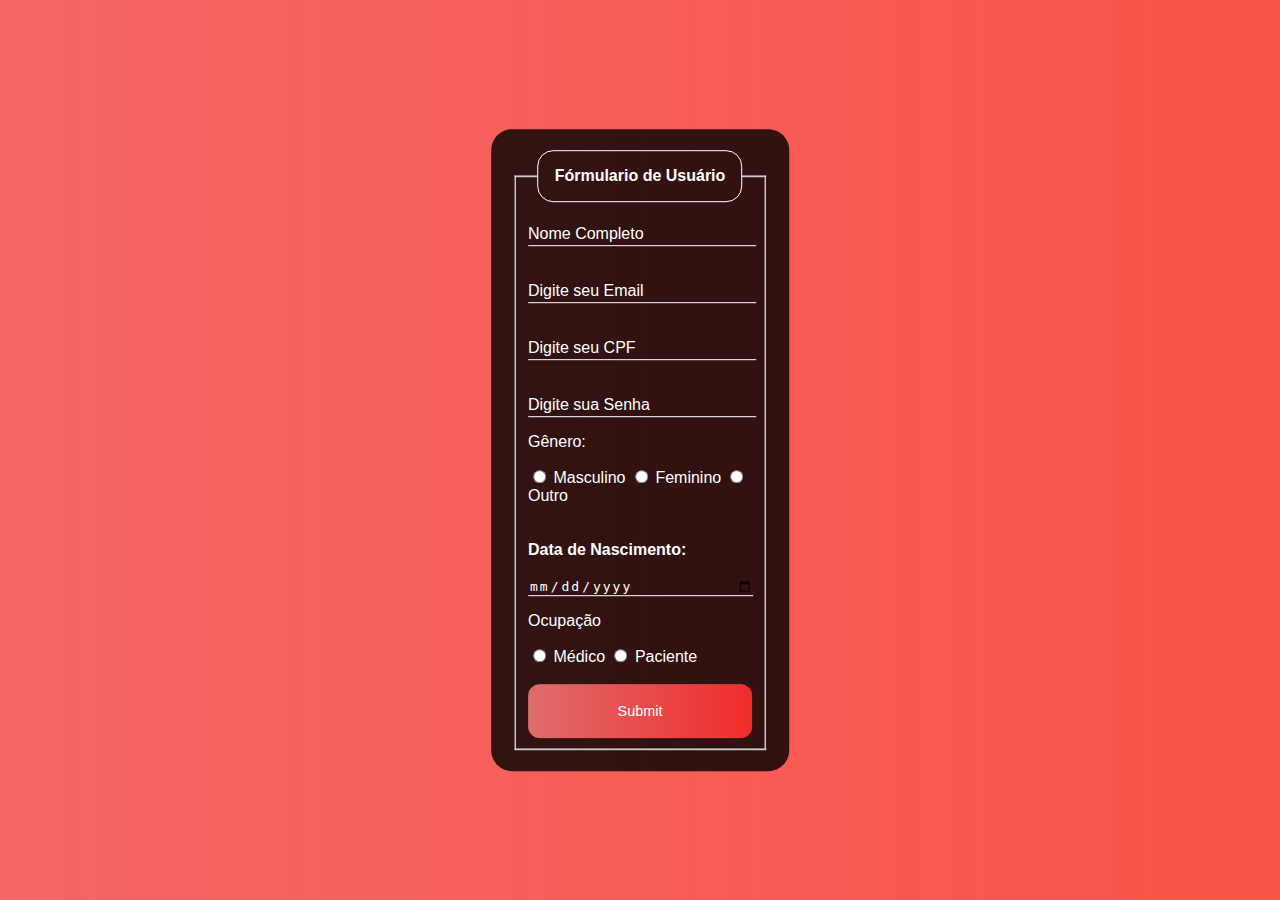
<file: coracao2.5/cadastro.html>
<!DOCTYPE html>
<html lang="pt-br">
<head>
    <meta charset="UTF-8">
    <meta name="viewport" content="width=device-width, initial-scale=1.0">
    <title>Cadastro</title>
    <link rel="icon" href="img/logocoracao2.png" type="image/x-icon">
    <style>
        body{
            font-family: Arial, Helvetica, sans-serif;
            background-image: linear-gradient(to right, rgb(245, 102, 102), rgba(248, 67, 54, 0.911));
        }

        .box{
            position: absolute;/*deixar no meio*/
            top: 50%;/*deixar no meio*/
            left: 50%;/*deixar no meio*/
            transform: translate(-50%,-50%); /*deixar no meio*/
            background-color: rgba(0, 0, 0, 0.8);
            padding: 1.3em;
            border-radius: 1.3em;
            width: 20%;
            color: white;
        }

        legend{
            border: 1px solid;
            padding: 1em;
            text-align: center;
            /*background-color: white;*/
            border-radius: 1em;
            
        }

        .inputBox{
            position: relative;
        }

        .inputUser{
            background: none;
            border: none;
            border-bottom: 1px solid white;
            outline: none;
            color: white;
            font-size: 1em;
            width: 100%;
            letter-spacing: 2px;
        }

        .labelinput{ /*Nomes em cima das opções, nome etc*/
            position: absolute; 
            top: 0px;
            left: 0px;
            pointer-events: none;
            transition: .5s;
        }

        .inputUser:focus ~ .labelinput,/*animação ao clicar*/
        .inputUser:valid ~ .labelinput {  
            top: -1.5em;
            font-size: 0.8em;
            color: rgb(238, 113, 113);

            
        }
        #submit{
            background-image: linear-gradient(to right,rgb(224, 108, 108),rgb(240, 44, 44));
            width: 100%;
            border: none;
            padding: 1.3em;
            color: white;
            font-size: 0.9em;
            cursor: pointer;
            border-radius: 0.8em;
        }
        #submit:hover{
            background-image: linear-gradient(to right,rgb(219, 112, 112),rgb(240, 19, 19));
        }
    </style>
</head>
<body>
    <div class="box">
        <form action="cadastro.php" method="post">
            <fieldset>
                <legend><b>Fórmulario de Usuário</b></legend>
                <br>
                <div class="inputBox">
                    <input type="text" name="nome" id="nome" class="inputUser" required>
                    <label class="labelinput" for="nome">Nome Completo</label>
            </div>
            <br><br>
            <div class="inputBox">
                    <input type="text" name="email" id="email" class="inputUser" required>
                    <label class="labelinput" for="email">Digite seu Email</label>
            </div>
            <br><br>
            <div class="inputBox">
                    <input type="text" name="cpf" id="cpf" class="inputUser" required> 
                    <label class="labelinput" for="cpf">Digite seu CPF</label>
            </div>
            <br><br>
            <div class="inputBox">
                    <input type="text" name="senha" id="senha" class="inputUser" required>
                    <label class="labelinput" for="senha">Digite sua Senha</label>
            </div>
            <p>
                Gênero:
            </p>
            <input type="radio" id="masculino" name="genero" value="Masculino">
            <label for="masculino">Masculino</label>
            <input type="radio" id="feminino" name="genero" value="Feminino">
            <label for="feminino">Feminino</label>
            <input type="radio" id="outro" name="genero" value="Outro">
            <label for="outro">Outro</label>
            <div class="inputBox">
                <br><br>
                <label for="data_nascimento"><b>Data de Nascimento:</b></label>
                <br> <br>
                <input type="date" name="data_nascimento" id="data_nascimento" class="inputUser" required>
                <p> 
                    Ocupação
                </p>
                <input type="radio" id="medico" name="ocupacao" value="medico">
                <label for="medico">Médico</label>
                <input type="radio" id="paciente" name="ocupacao" value="paciente">
                <label for="paciente">Paciente</label>
        </div>
        <br>
        <input type="submit" name="submit" id="submit">
        
            </fieldset>
        </form>
    </div>
</body>
</html>
</file>
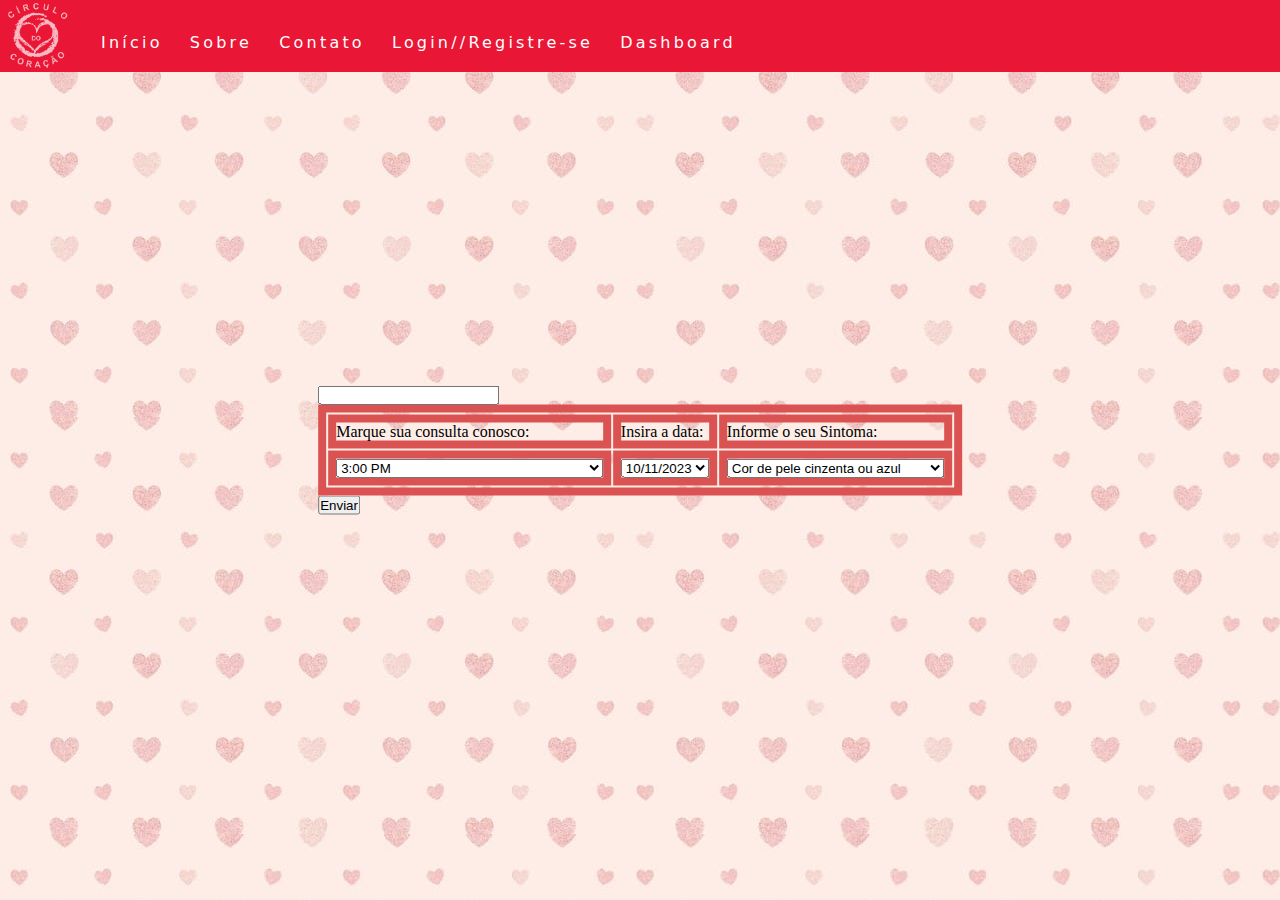
<file: coracao2.5/consulta.html>
<!DOCTYPE html>
<html lang="pt-br">
<head>
    <meta charset="UTF-8">
    <meta name="viewport" content="width=device-width, initial-scale=1.0">
    <link rel="stylesheet" href="css/conta.css" />
    <link rel="icon" href="img/logocoracao2.png" type="image/x-icon">
    <title>Minha Conta</title>
    <style>
        table{
            border: 0.5em solid rgb(219, 82, 82);
        }
        tr{
            border: 0.5em solid rgb(219, 82, 82 );
        }
        td{
            border: 0.5em solid rgb(219, 82, 82);
        }

        #formulario{
          position: absolute;/*deixar no meio*/
            top: 50%;/*deixar no meio*/
            left: 50%;/*deixar no meio*/
            transform: translate(-50%,-50%);
        }
        body{
      background-image: url(img/fundo.jpg);
   }

   #horario{
    width: 20em;
   }
    </style>
</head>
<body>
    <header>
        <nav>
        <a class="logo" href="index.html"><img src="img/logo2.png" alt="" style="height: 4.6em;" > </a>
        <div class="mobile-menu">
          <div class="line1"></div>
          <div class="line2"></div>
          <div class="line3"></div>
        </div>
        <ul class="nav-list">
        <li><a href="index.html">Início</a></li>
        <li><a href="sobre.html">Sobre</a></li>
        <li><a href="contato.html">Contato</a></li>
        <li><a href="login.html">Login//Registre-se</a></li>
        <li><a href="dashboard.html">Dashboard</a></li>
        </ul>
      </nav>
    </header>
    <form id="formulario" action="consulta.php" method="post">
      <input type="text" name="nome" id="nome">
      <table>
      <tr><td><label for="marcar">Marque sua consulta conosco:</label></td>
      <td><label for="data">Insira a data:</label></td>
      <td><label for="sintoma">Informe o seu Sintoma:</label></td></tr>
      <tr><td><select id="horario" name="horario">
          <option value="3:00 PM">3:00 PM</option>
          <option value="4:00 PM">4:00 PM</option>
          <option value="5:00 PM">5:00 PM</option>
          <option value="6:00 PM">6:00 PM</option>
      </select></td>

      <td><select id="data" name="data">
          <option value="10/11/2023">10/11/2023</option>
          <option value="13/11/2023">13/11/2023</option>
          <option value="14/11/2023">14/11/2023</option>
          <option value="15/11/2023">15/11/2023</option>
      </select></td>


     <td> <select id="sintoma" name="sintoma">
          <option value="Cor de pele cinzenta ou azul">Cor de pele cinzenta ou azul</option>
          <option value="Falta de ar">Falta de ar</option>
          <option value="Batimentos cardíacos irregulares">Batimentos cardíacos irregulares</option>
          <option value="Fadiga">Fadiga</option>
      </select></td></tr>
    </table>

      <input type="submit" value="Enviar">

    </form>

</body>
</html>
</file>
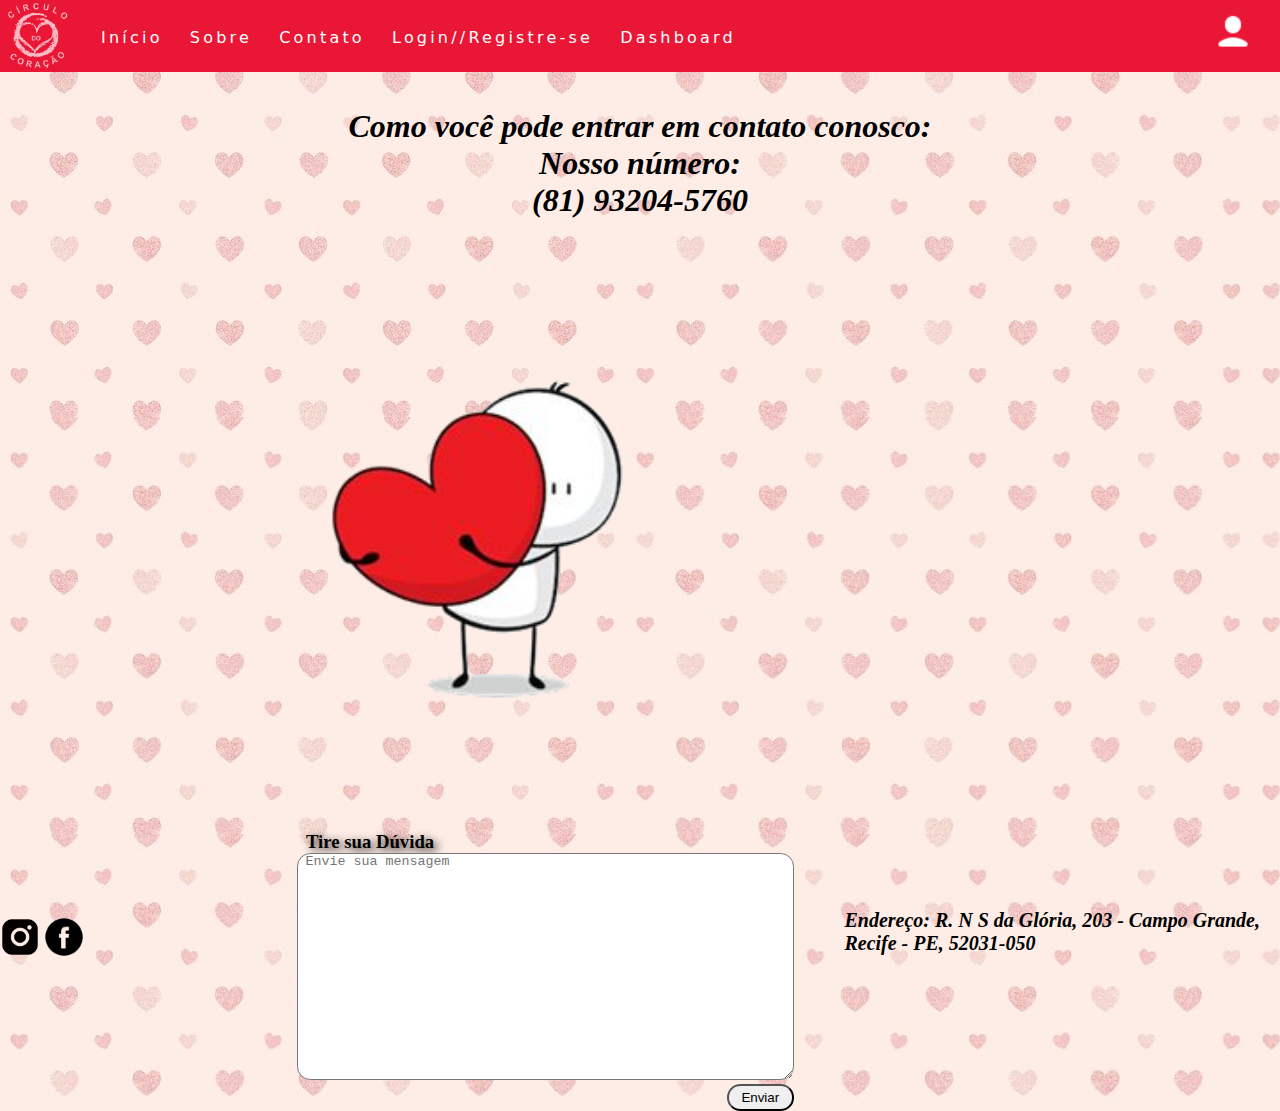
<file: coracao2.5/contato.html>
<!DOCTYPE html>
<html lang="pt-br">
<head>
    <meta charset="UTF-8">
    <meta name="viewport" content="width=device-width, initial-scale=1.0">
    <title>Contate-nos</title>
    <link rel="stylesheet" href="css/contato.css">
    <link rel="icon" href="img/logocoracao2.png" type="image/x-icon">
</head>

<body class="body">
  <header>
        
    <nav>
      <a class="logo" href="index.html"><img  src="img/logo2.png" alt="" style="height: 4.6em;" > </a>
      <div class="mobile-menu">
        <div class="line1"></div>
        <div class="line2"></div>
        <div class="line3"></div>
      </div>
      <ul class="nav-list">
        <li><a href="index.html">Início</a></li>
        <li><a href="sobre.html">Sobre</a></li>
        <li><a href="contato.html">Contato</a></li>
        <li><a href="login.html">Login//Registre-se</a></li>
        <li><a href="dashboard.html">Dashboard</a></li>
      </ul>
      <a class="user" href="consulta.html"><img  src="img/user.png" alt="" style="height: 2.5em; float: right;" > </a>
      
    </nav>
  </header>
    
        <br><br>
   <div class="primeirotitulo">
    <h1><b>Como você pode entrar em contato conosco:</b></h1> 
  </div>
  <h1 class="primeirotitulo">Nosso número:</br> 
   </h1>
  <h1 class="primeirotitulo"><b>(81) 93204-5760 </b></h1>
  <h2 class="cidade">Endereço: R. N S da Glória, 203 - Campo Grande,<br> Recife - PE, 52031-050  </h2>
   <img class="logocontatoimg" src="img/logocontato.png">
  <form class="formu">
    <h3 class="txtform">Tire sua Dúvida</h3>
    <textarea class="fale" placeholder =" Envie sua mensagem" cols="60" rows="15"></textarea>
    <br>
    <input class="botao" type="submit" value="Enviar">
    </form>

  <div class="container">
   <a href=https://www.instagram.com/circulodocoracao/?hl=pt>
   <img src="img/insta.png" width="40em" >
</a>

   <a href="https://www.facebook.com/profile.php?id=100078130047004">
    <img class="logoface" src="img/face.png" style="width: 3em; height: 3em;" width="10em" >
   </a>
  
   </div>

</body>
</html>
</file>
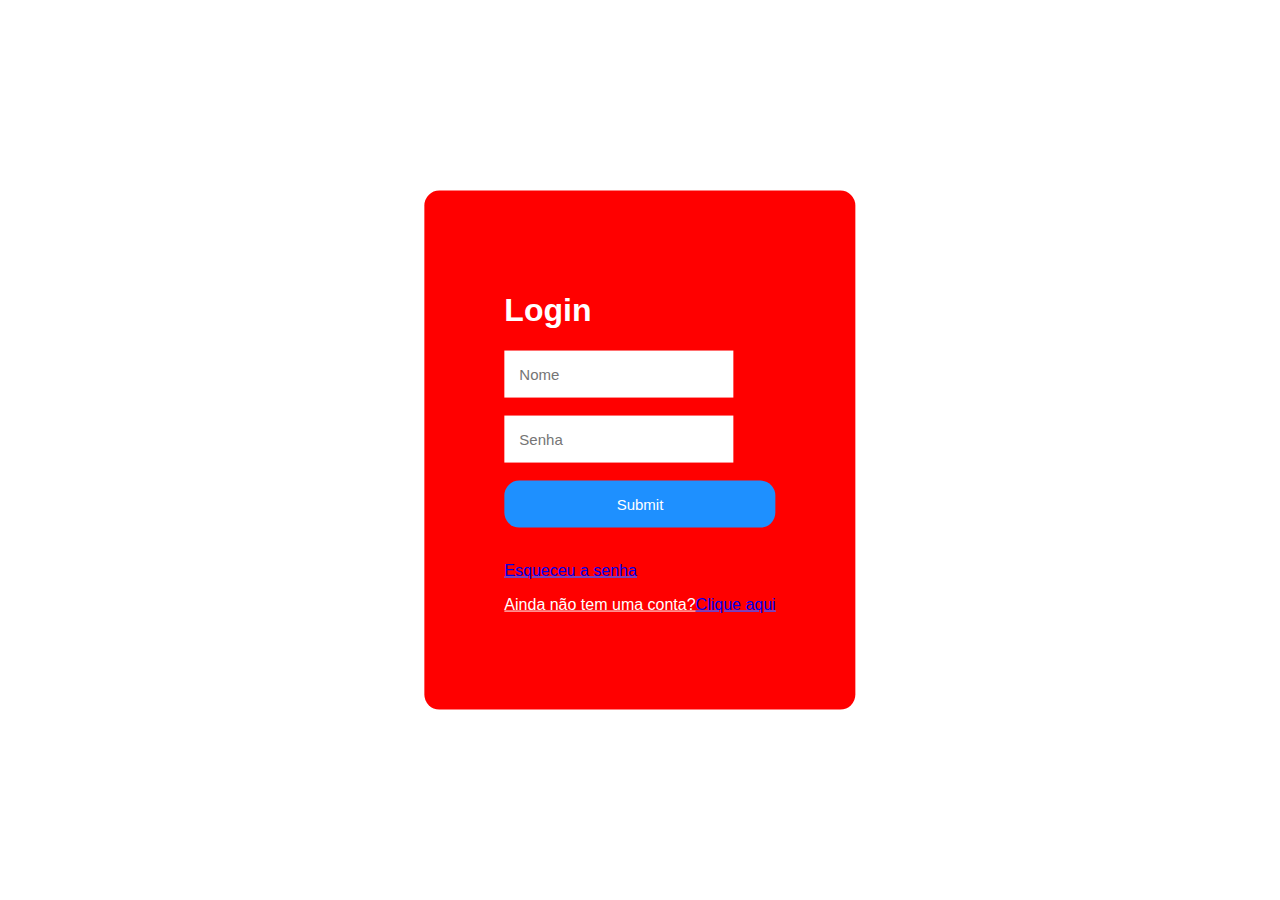
<file: coracao2.5/login.html>
<!DOCTYPE html>
<html lang="pt-br">
<head>
    <meta charset="UTF-8">
    <meta name="viewport" content="width=, initial-scale=1.0">
    <title>Login</title>
    <link rel="icon" href="img/logocoracao2.png" type="image/x-icon">
</head>
<style>
    body{
        background: rgb(255, 255, 255);
        font-family: Arial, Helvetica, sans-serif;
    }

    .tela-login{
        background-color: rgb(255, 0, 0);
        position: absolute;
        top: 50%;
        left: 50%;
        transform: translate(-50%,-50%);
        padding: 80px;
        border-radius:15px ;
        color: white;
    }

    input{
        padding: 15px;
        border: none;
        outline: none;
        font-size: 15px;
    }

    #submit{
        background-color: dodgerblue;
        border: none;
        padding: 15px;
        width: 100%;
        border-radius: 15px;
        color: white;
        font-size: 15px;
    }

    button:hover{
        background-color: deepskyblue;
    }

    .complementos{
        text-decoration: underline;
        color: white;
    }
</style>


<body >
    <div class="tela-login">  
        <h1>Login</h1>
        <form action="login.php" method="post">
        <input type="text" name="nome" id="nome" placeholder="Nome">
        <br> <br>
        <input type="password" name="senha" id="senha" placeholder="Senha">
        <br><br>
        <input type="submit" name="submit" id="submit">
    </form>
        <br>
        <p class="complementos"><a href="#">Esqueceu a senha</a></p>
        <p class="complementos">Ainda não tem uma conta?<a href="cadastro.html">Clique aqui</a></p>
    </div>
   
</body>
</html>
</file>
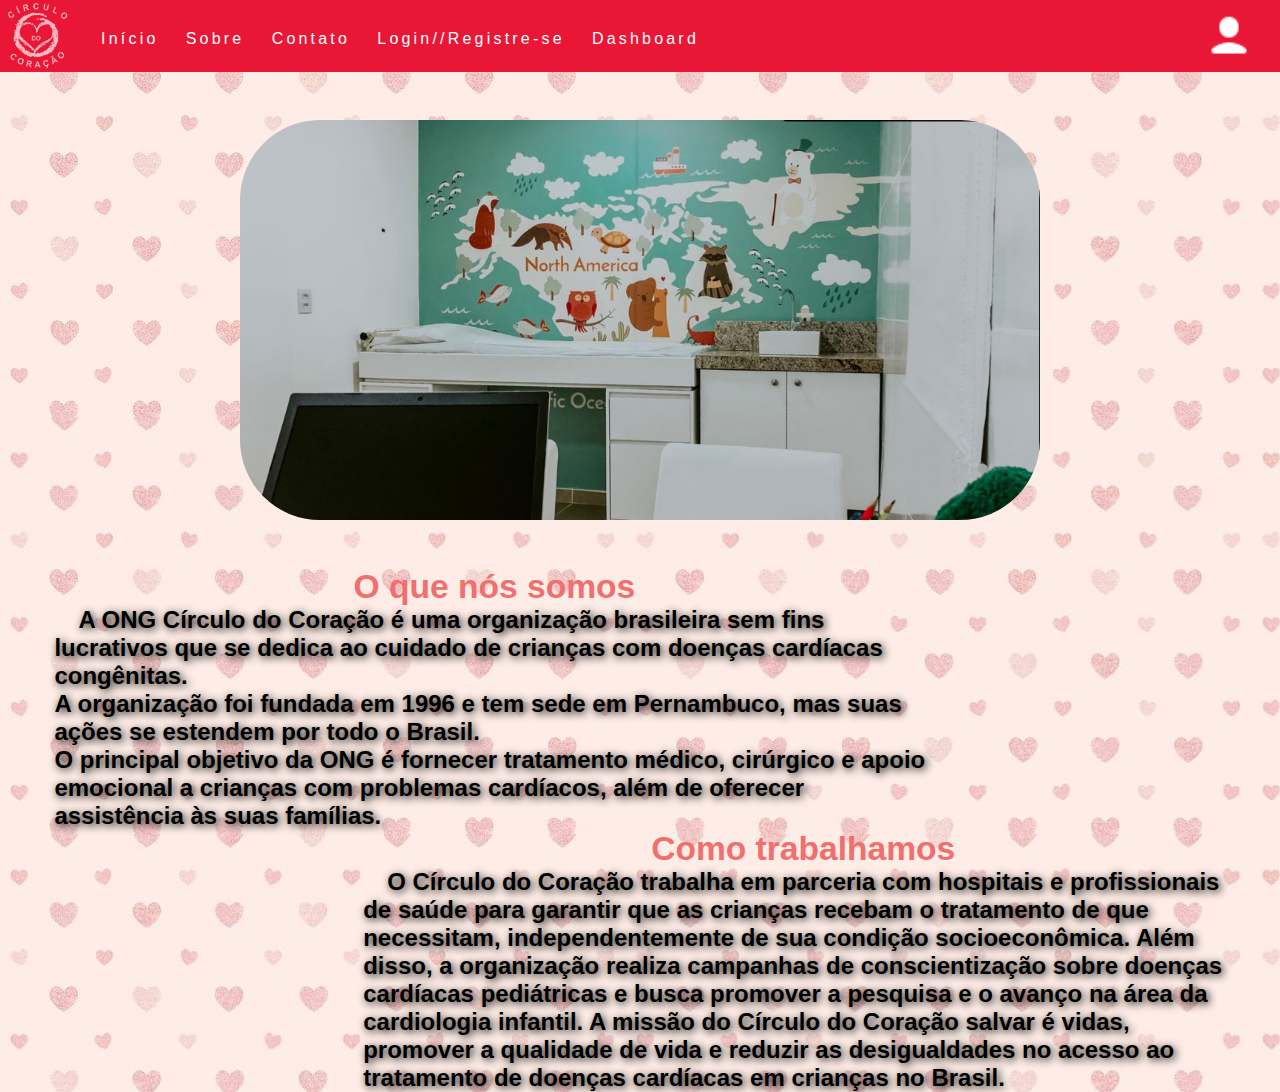
<file: coracao2.5/sobre.html>
<!DOCTYPE html>
<html lang="pt-br">
<head>
    <meta charset="UTF-8">
    <meta name="viewport" content="width=device-width, initial-scale=1.0">
    <title>Sobre</title>
    <link rel="stylesheet" href="css/sobre.css"/>
    <link rel="icon" href="img/logocoracao2.png" type="image/x-icon">
</head>
<body>
    <header>
        
        <nav>
          <a class="logo" href="index.html"><img src="img/logo2.png" alt="" style="height: 4.6em;" > </a>
          <div class="mobile-menu">
            <div class="line1"></div>
            <div class="line2"></div>
            <div class="line3"></div>
          </div>
          <ul class="nav-list">
            <style>
              .nav-list{
                margin-top: 0.8em;
              }
            </style>
            <li><a href="index.html">Início</a></li>
            <li><a href="sobre.html">Sobre</a></li>
            <li><a href="contato.html">Contato</a></li>
            <li><a href="login.html">Login//Registre-se</a></li>
            <li><a href="dashboard.html">Dashboard</a></li>
          </ul>
          <a class="user" href="consulta.html"><img  src="img/user.png" alt="" style="height: 3em; float: right;" > </a>
        </nav>
      </header>
      <div class="caixa" >
      <img class="caixaimg" src="img/dentrocoracao2.png">
      </div>
        <main>
            <section class="texto">
                <h3> O que nós somos </h3>
                <p style="text-indent: 1em;"> A ONG Círculo do Coração é uma organização brasileira sem fins lucrativos que se dedica ao cuidado de crianças com doenças cardíacas congênitas.<br> A organização foi fundada em 1996 e tem sede em Pernambuco, mas suas ações se estendem por todo o Brasil. <br>O principal objetivo da ONG é fornecer tratamento médico, cirúrgico e apoio emocional a crianças com problemas cardíacos, além de oferecer assistência às suas famílias.
                <br>
                </section>
                <section class="texto2" >
                </p>
                <h3> Como trabalhamos </h3>
                <p style="text-indent: 1em;">O Círculo do Coração trabalha em parceria com hospitais e profissionais de saúde para garantir que as crianças recebam o tratamento de que necessitam, 
                    independentemente de sua condição socioeconômica. Além disso, a organização realiza campanhas de conscientização sobre doenças cardíacas pediátricas e busca promover a pesquisa e o avanço na área da cardiologia infantil. A missão do Círculo do Coração salvar é vidas, 
                    promover a qualidade de vida e reduzir as desigualdades no acesso ao tratamento de doenças cardíacas em crianças no Brasil.</p>
            </section>
        </main>      
</body>
</html>
</file>
<file: coracao2.5/css/conta.css>
* {
    margin: 0;
    padding: 0;
    
  }

  
a {
    color: #fff;
    text-decoration: none;
    transition: 0.3s;
  }
  
  a:hover {
    opacity: 0.7;
  }
  
  .logo {
    text-transform: uppercase;
    
  }
  
  nav {
    display: flex;
    align-items: center;
    font-family: system-ui, -apple-system, Helvetica, Arial, sans-serif;
    background: #ea1635;
    height: 8vh;
  }
  
  
  
  .nav-list {
    list-style: none;
    display: flex;
  }
  
  .nav-list li {
    letter-spacing: 0.2em;
    margin-left: 1.7em;
    margin-top: 0.8em;
  }
  
  .mobile-menu {
    display: none;
    cursor: pointer;
  }
  
  
  @media (max-width: 999px) {
    body {
      overflow-x: hidden;
    }
    .nav-list {
      position: absolute;
      top: 8vh;
      right: 0;
      width: 50vw;
      height: 92vh;
      background: #23232e;
      flex-direction: column;
      align-items: center;
      justify-content: space-around;
      transform: translateX(100%);
      transition: transform 0.3s ease-in;
    }
    .nav-list li {
      margin-left: 0;
      opacity: 0;
    }
    .mobile-menu {
      display: block;
    }
  }
  
  .nav-list.active {
    transform: translateX(0);
  }
  
  
  
  .mobile-menu.active .line1 {
    transform: rotate(-45deg) translate(-8px, 8px);
  }
  
  .mobile-menu.active .line2 {
    opacity: 0;
  }
  
  .mobile-menu.active .line3 {
    transform: rotate(45deg) translate(-5px, -7px);
  }
  .footer {
    background-color: #F1F1F1;
    text-align: center;
    padding: 10px;
  }
  
  .fundorgb{
    width: 100%;
    height: 100%;
    background-image: linear-gradient(to right, rgba(255,0,0,0), rgb(214, 194, 194) );
  }
  
  .textohome{
    position: fixed;
    margin-left: 95rem;
    margin-top: 30rem;
    margin-right: 5rem;
    font-size: 150%;
    border: 0.5rem solid rgb(241, 111, 111);
    border-radius: 1rem;
    background-color: rgb(241, 111, 111);
    font-weight: bold;
  }
  
  .user{
  height: 3em; 
  position: absolute;
  right: 0;
  margin-right: 1.7em;
  }
</file>
<file: coracao2.5/css/contato.css>
.body{
    background-color:rgb(251,235,227);
    background-image: url(../img/fundo.jpg);
   }
   
   .hr1{
   border-color: black;
   height: 8px;
   background-color: black;
   }
   
   .imagem{
    display: block;
    margin-left: auto;
    margin-right: auto;
    border: 10px solid black;
   }
   
   .primeirotitulo{
       color: black;
       font-style: italic;
       display: flex;
       justify-content: center;
       align-items: center;
   }
   .cidade{
      color: black;
      font-size: 20px;
      font-style: italic;
      display: flex;
      position: absolute;
      right: 1em;
      margin-top: 34.5em;    
   }
   .container{
    display: flex;
    align-items: center;
    margin-top: 13.1em;
    
   }

   * {
    margin: 0;
    padding: 0;
    
  }
  
  a {
    color: #fff;
    text-decoration: none;
    transition: 0.3s;
  }
  
  a:hover {
    opacity: 0.7;
  }
  
  .logo {
    text-transform: uppercase;
    
  }
  
  nav {
    display: flex;
    align-items: center;
    font-family: system-ui, -apple-system, Helvetica, Arial, sans-serif;
    background: #ea1635;
    height: 8vh;
  }
  
  
  
  .nav-list {
    list-style: none;
    display: flex;
  }
  
  .nav-list li {
    letter-spacing: 0.2em;
    margin-left: 1.7em;
    margin-top: 0.2em;
  }
  
  .mobile-menu {
    display: none;
    cursor: pointer;
  }
  
  
  @media (max-width: 999px) {
    body {
      overflow-x: hidden;
    }
    .nav-list {
      position: absolute;
      top: 8vh;
      right: 0;
      width: 50vw;
      height: 92vh;
      background: #23232e;
      flex-direction: column;
      align-items: center;
      justify-content: space-around;
      transform: translateX(100%);
      transition: transform 0.3s ease-in;
    }
    .nav-list li {
      margin-left: 0;
      opacity: 0;
    }
    .mobile-menu {
      display: block;
    }
  }
  
  .nav-list.active {
    transform: translateX(0);
  }
  
  
  
  .mobile-menu.active .line1 {
    transform: rotate(-45deg) translate(-8px, 8px);
  }
  
  .mobile-menu.active .line2 {
    opacity: 0;
  }
  
  .mobile-menu.active .line3 {
    transform: rotate(45deg) translate(-5px, -7px);
  }
   
   #numero{
       color: black;
       margin-left: 50px;
   }
   
   .ctt03{
     margin-right: 5em;
   }


   .logoface{
    width: 7.75em;
    height: 7.75em;
    
   }

   .imgcontato1{
    margin-left: 5.5em;
   }

   .formu{
    float: right;
    text-shadow: 4px 4px 10px;
    align-items: center;
    margin-right: 38%;
    margin-top: 10%;

   }

   .fale{
    border-radius: 1em;
   }

   .botao{
    border-radius: 1em;
    width: 5em;
    height: 2em;
    float: right;
   }

   .txtform{
    padding-left: 0.5em;
    text-shadow: 3px 3px 10px;
    
   }

   .logocontatoimg{
    margin-left: 20em;
    margin-top: 10em;
    height: 20em;
    width: 20em;
   }

   .user{
    height: 3em; 
    position: absolute;
    right: 0;
    margin-right: 1.7em;
    }
</file>
<file: coracao2.5/css/sobre.css>
html{
    background-image: url(../img/fundo.jpg);
}

a{
    text-decoration: none;
    color: aqua;
}
ul{
    align-items: center;
    display: flex;
    margin-bottom: 0.6em;
    list-style-type: none;
    justify-content: space-between;
    font-family: Arial, Helvetica, sans-serif;
}

* {
    margin: 0;
    padding: 0;
    
  }
  
  a {
    color: #fff;
    text-decoration: none;
    transition: 0.3s;
  }
  
  a:hover {
    opacity: 0.7;
  }
  
  .logo {
    text-transform: uppercase;
    
  }
  
  nav {
    display: flex;
    align-items: center;
    font-family: system-ui, -apple-system, Helvetica, Arial, sans-serif;
    background: #ea1635;
    height: 8vh;
  }
  
  
  
  .nav-list {
    list-style: none;
    display: flex;
  }
  
  .nav-list li {
    letter-spacing: 0.2em;
    margin-left: 1.7em;
    margin-top: 0.2em;
  }
  
  .mobile-menu {
    display: none;
    cursor: pointer;
  }
  
  
  @media (max-width: 999px) {
    body {
      overflow-x: hidden;
    }
    .nav-list {
      position: absolute;
      top: 8vh;
      right: 0;
      width: 50vw;
      height: 92vh;
      background: #23232e;
      flex-direction: column;
      align-items: center;
      justify-content: space-around;
      transform: translateX(100%);
      transition: transform 0.3s ease-in;
    }
    .nav-list li {
      margin-left: 0;
      opacity: 0;
    }
    .mobile-menu {
      display: block;
    }
  }
  
  .nav-list.active {
    transform: translateX(0);
  }
  
  
  
  .mobile-menu.active .line1 {
    transform: rotate(-45deg) translate(-8px, 8px);
  }
  
  .mobile-menu.active .line2 {
    opacity: 0;
  }
  
  .mobile-menu.active .line3 {
    transform: rotate(45deg) translate(-5px, -7px);
  }
h3{
    text-align: center;
    font-family: Arial, Helvetica, sans-serif;
    color: rgb(241, 111, 111);
    font-size: 2.1em;
    
}
p{
    font-family: Arial, Helvetica, sans-serif;
    font-size: 1.5em;
    font-weight: bold;
    text-shadow: 2px 2px 8px;
    
    
}

.caixa{
    display: flex;
    justify-content: center;
    align-items: center;
    margin-top: 3em;
    margin-bottom: 3em;
}

.caixaimg{
    border-radius: 5em;
    width: 50em;
    align-items: center;
    
}

.texto{
    float: left;
    width: 55em;
    padding-left:3.4em ;
    
}

.texto2{
    float: right;
    width: 55em;
    padding-right: 2.3em;
}

.user{
  height: 3em; 
  position: absolute;
  right: 0;
  margin-right: 1.7em;
  }
</file>
